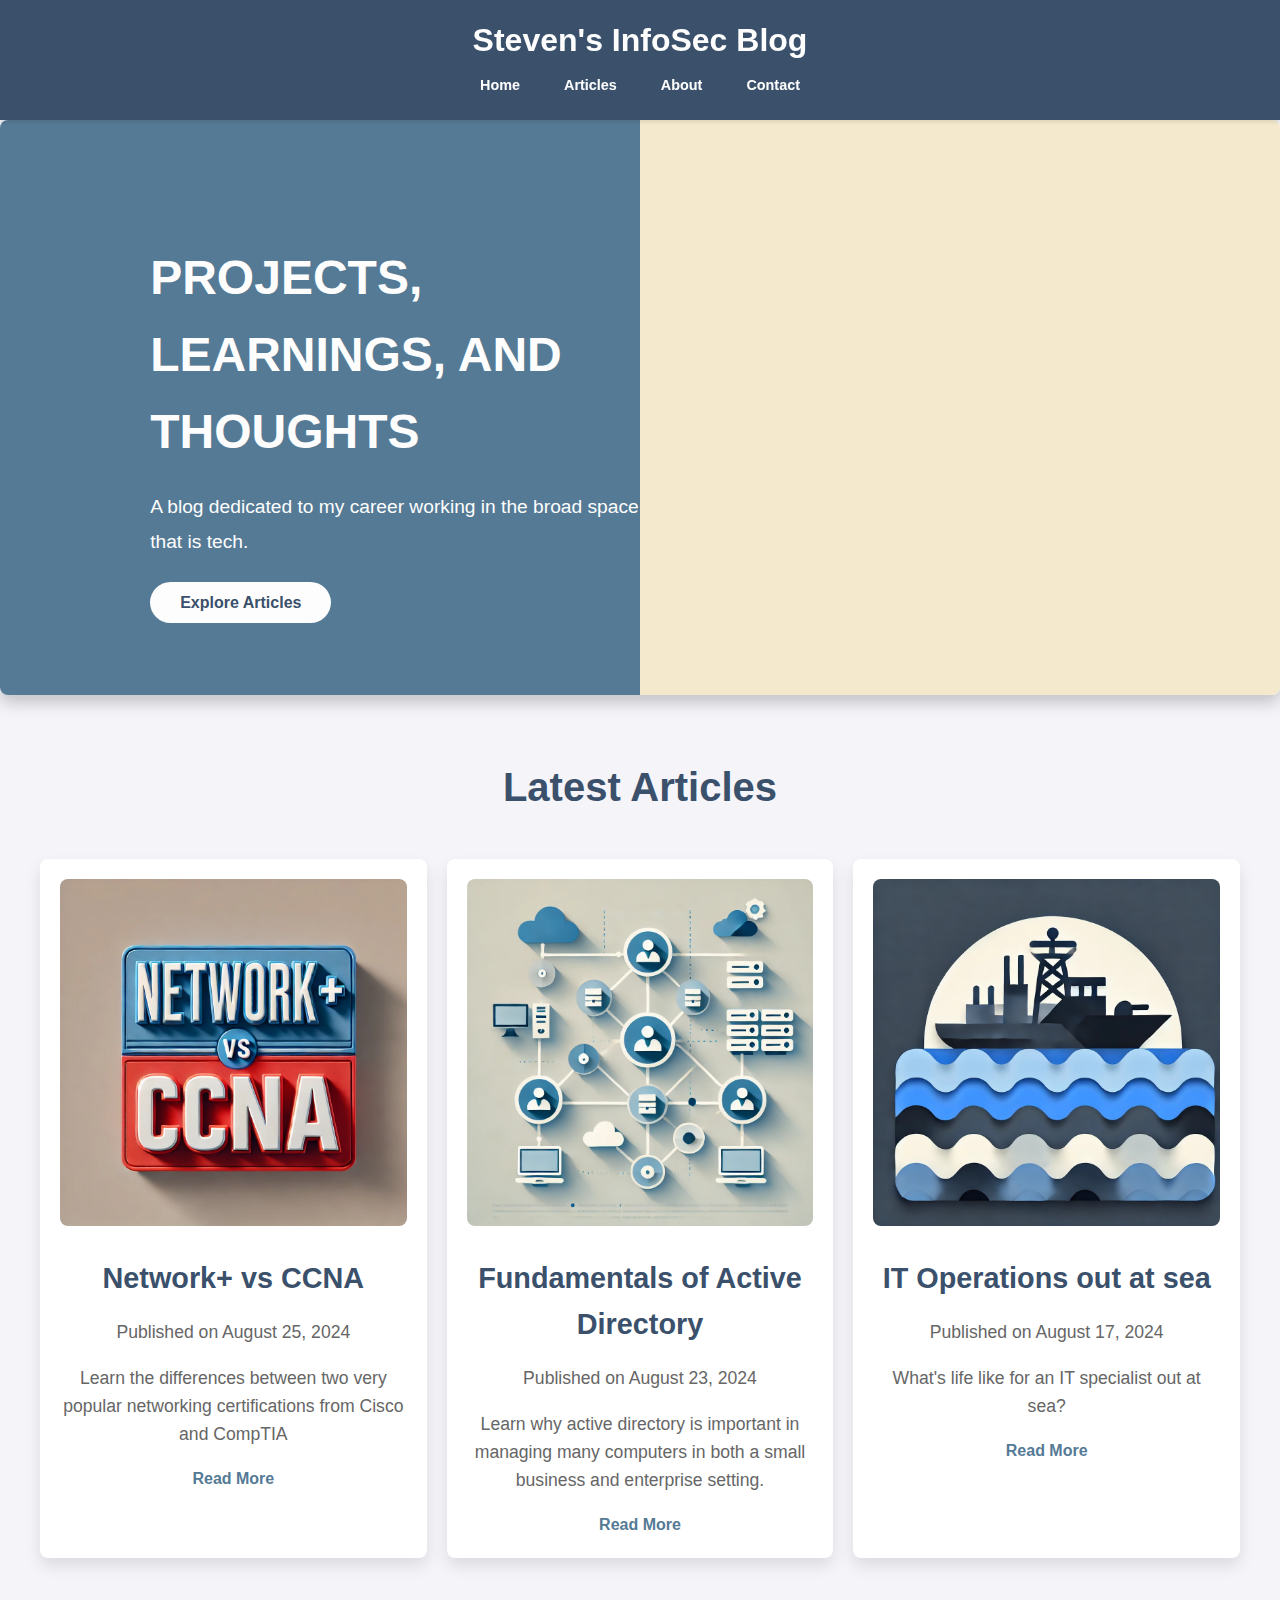
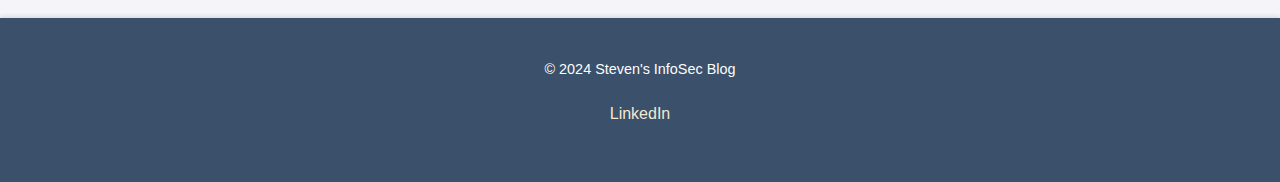
<file: index.html>
<!DOCTYPE html>
<html lang="en">
<head>
    <meta charset="UTF-8">
    <meta name="viewport" content="width=device-width, initial-scale=1.0">
    <meta http-equiv="X-UA-Compatible" content="ie=edge">
    <title>Steven's InfoSec Blog</title>
    <link rel="stylesheet" href="styles.css">
    <script src="index.js"></script>
</head>
<body>

    <header>
        <div class="container">
            <h1>Steven's InfoSec Blog</h1>
            <nav>
                <div class="menu-icon" id="menu-icon">
                    <span></span>
                    <span></span>
                    <span></span>
                </div>
                <ul id="nav-links">
                    <li><a href="index.html">Home</a></li>
                    <li><a href="index.html#articles">Articles</a></li>
                    <li><a href="views/about.html">About</a></li>
                    <li><a href="views/contact.html" class="active">Contact</a></li>
                </ul>
            </nav>
        </div>
    </header>


    <section id="hero">
        <div class="container" id="home">
            <div class="hero-text">
                <h2>Projects, Learnings, and Thoughts</h2>
                <p>A blog dedicated to my career working in the broad space that is tech.</p>
                <a href="#articles" class="cta-button">Explore Articles</a>
            </div>
        </div>
    </section>

    <section id="articles">
        <div class="container">
            <h2>Latest Articles</h2>
            <div class="article-grid">
                <article class="blog-post">
                    <img src="assets/NetworkvsCCNA.webp" alt="NvS">
                    <h3>Network+ vs CCNA</h3>
                    <p>Published on August 25, 2024</p>
                    <p>Learn the differences between two very popular networking certifications from Cisco and CompTIA</p>
                    <a href="posts/CCNAvsNetwork+.html">Read More</a>
                </article>

                <article class="blog-post">
                    <img src="assets/activeDirectory.webp" alt="FAD">
                    <h3>Fundamentals of Active Directory</h3>
                    <p>Published on August 23, 2024</p>
                    <p>Learn why active directory is important in managing many computers in both a small business and enterprise setting.</p>
                    <a href="posts/activeDirectory.html">Read More</a>
                </article>

                <article class="blog-post">
                    <img src="assets/ship.webp" alt="S">
                    <h3>IT Operations out at sea</h3>
                    <p>Published on August 17, 2024</p>
                    <p>What's life like for an IT specialist out at sea?</p>
                    <a href="posts/ship.html">Read More</a>
                </article>
            </div>
        </div>
    </section>


    <footer>
        <div class="container">
            <p>&copy; 2024 Steven's InfoSec Blog</p>
            <ul>
                <li><a href="https://www.linkedin.com/in/stevenmagadan/">LinkedIn</a></li>
            </ul>
        </div>
    </footer>

</body>
</html>
</file>
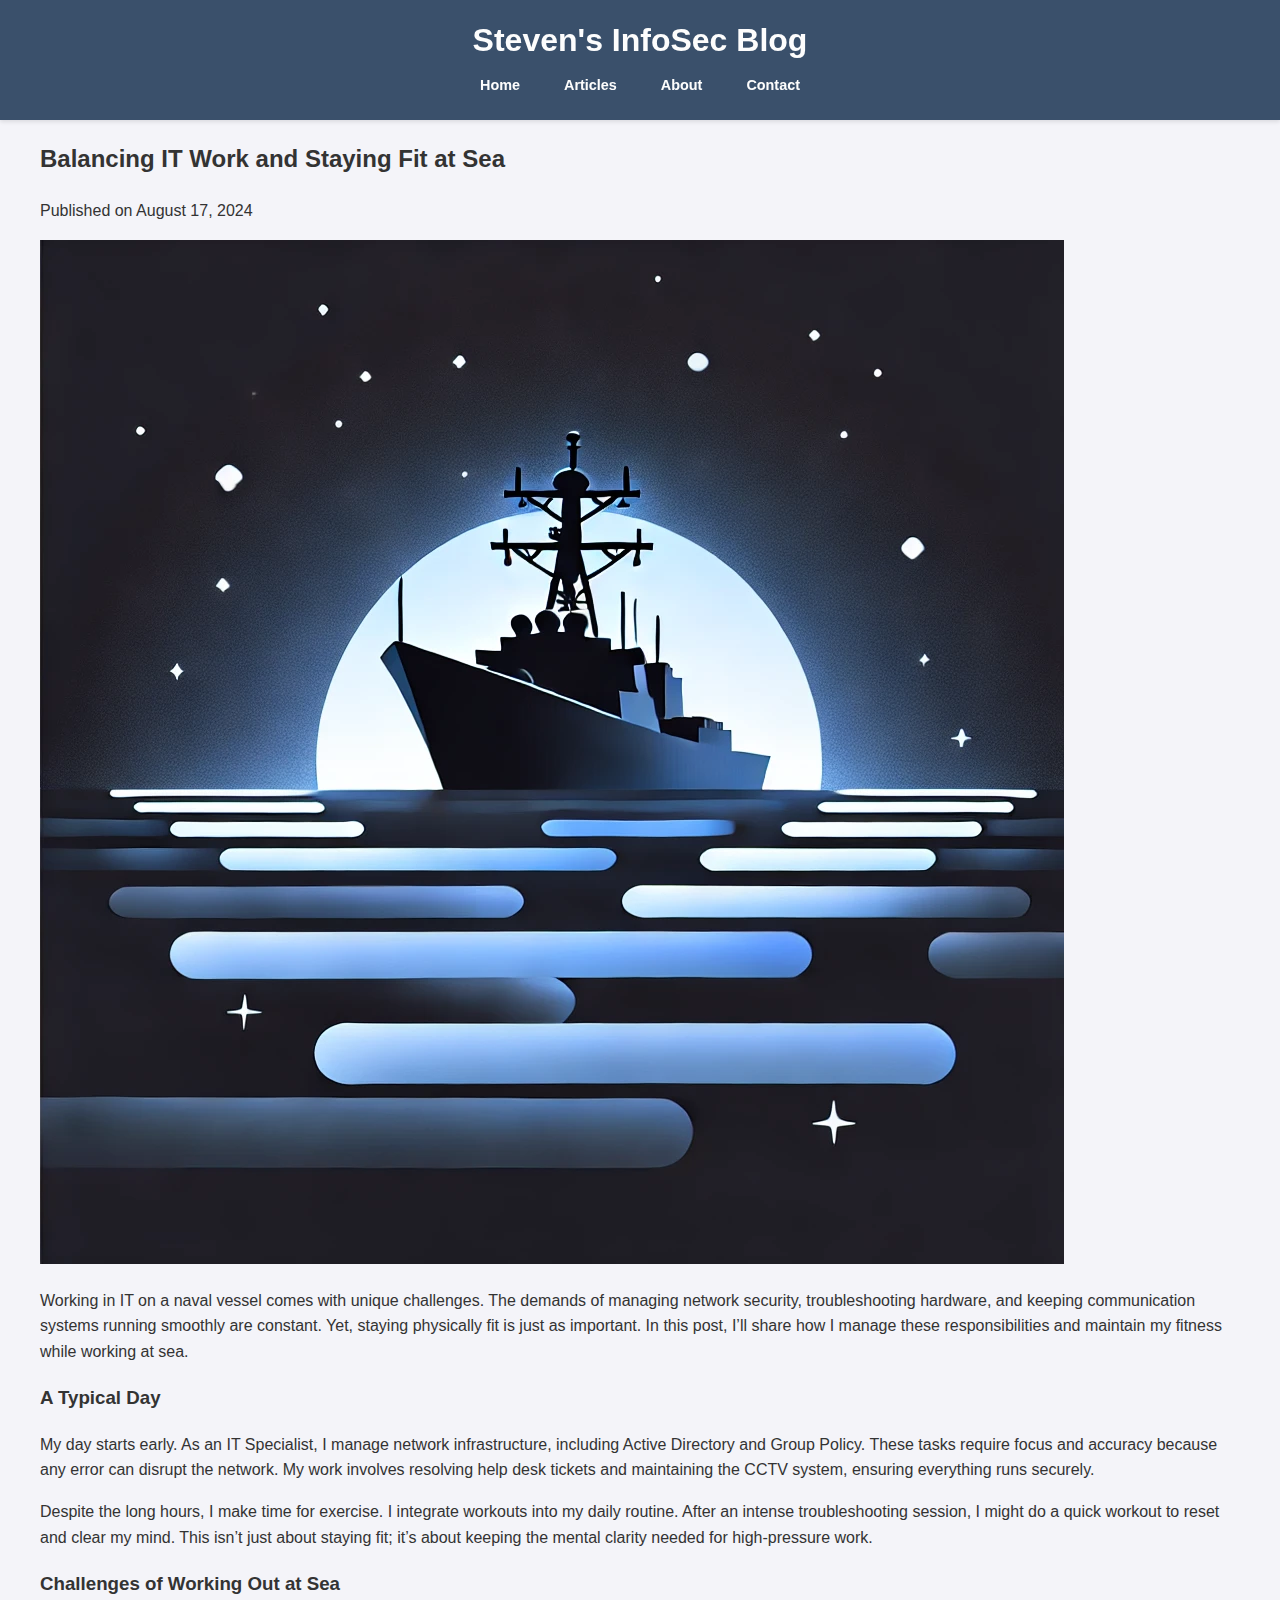
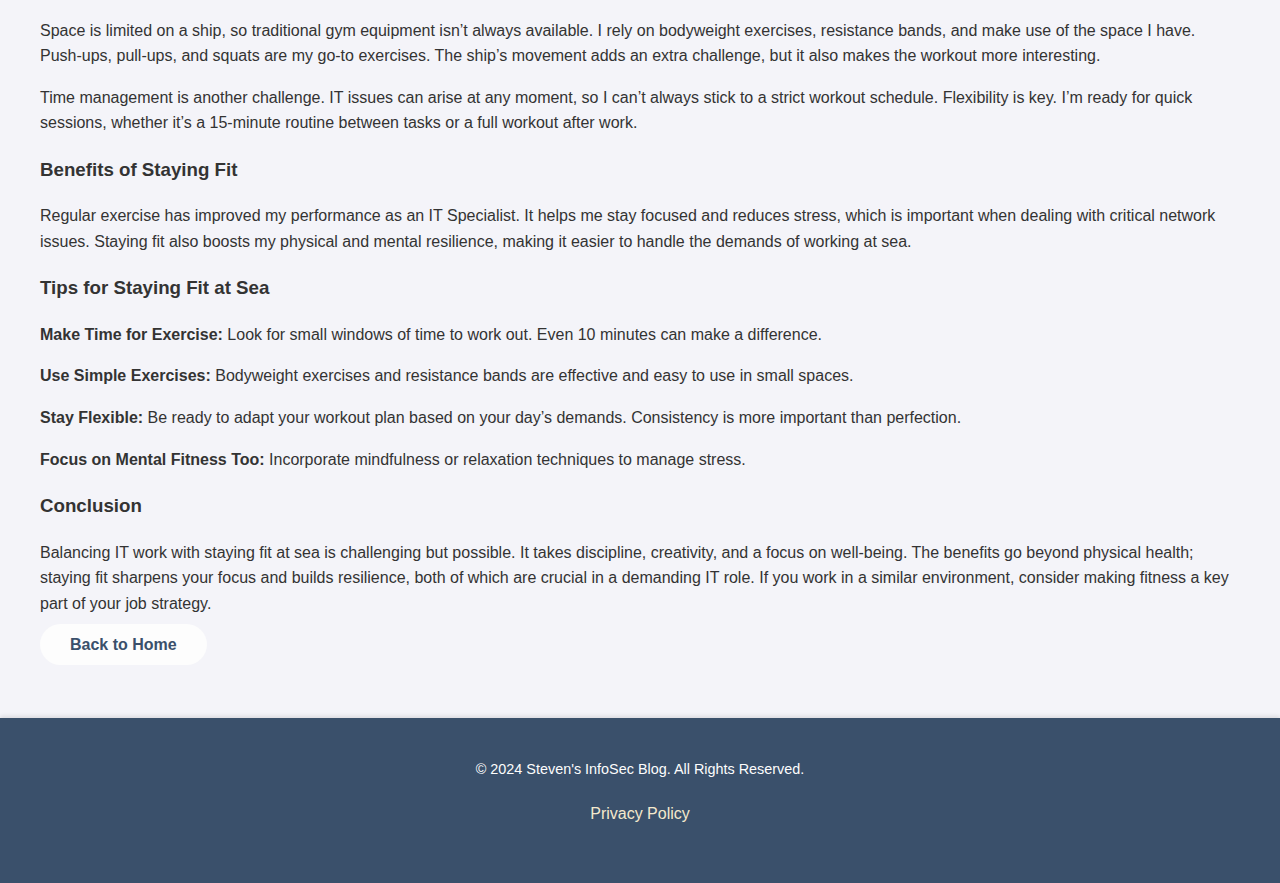
<file: posts/ship.html>
<!DOCTYPE html>
<html lang="en">
<head>
    <meta charset="UTF-8">
    <meta name="viewport" content="width=device-width, initial-scale=1.0">
    <meta http-equiv="X-UA-Compatible" content="ie=edge">
    <title>Balancing IT Work and Staying Fit at Sea - Steven's InfoSec Blog</title>
    <link rel="stylesheet" href="../styles.css">
</head>
<body>

    <header>
        <div class="container">
            <h1>Steven's InfoSec Blog</h1>
            <nav>
                <ul>
                    <li><a href="../index.html">Home</a></li>
                    <li><a href="../index.html#articles">Articles</a></li>
                    <li><a href="../about.html">About</a></li>
                    <li><a href="../contact.html">Contact</a></li>
                </ul>
            </nav>
        </div>
    </header>

    <section id="blog-post">
        <div class="container">
            <h2>Balancing IT Work and Staying Fit at Sea</h2>
            <p>Published on August 17, 2024</p>
            <img src="../assets/nightTime.webp" alt="Working Out at Sea in IT">
            <p>Working in IT on a naval vessel comes with unique challenges. The demands of managing network security, troubleshooting hardware, and keeping communication systems running smoothly are constant. Yet, staying physically fit is just as important. In this post, I’ll share how I manage these responsibilities and maintain my fitness while working at sea.</p>

            <h3>A Typical Day</h3>
            <p>My day starts early. As an IT Specialist, I manage network infrastructure, including Active Directory and Group Policy. These tasks require focus and accuracy because any error can disrupt the network. My work involves resolving help desk tickets and maintaining the CCTV system, ensuring everything runs securely.</p>
            <p>Despite the long hours, I make time for exercise. I integrate workouts into my daily routine. After an intense troubleshooting session, I might do a quick workout to reset and clear my mind. This isn’t just about staying fit; it’s about keeping the mental clarity needed for high-pressure work.</p>

            <h3>Challenges of Working Out at Sea</h3>
            <p>Space is limited on a ship, so traditional gym equipment isn’t always available. I rely on bodyweight exercises, resistance bands, and make use of the space I have. Push-ups, pull-ups, and squats are my go-to exercises. The ship’s movement adds an extra challenge, but it also makes the workout more interesting.</p>
            <p>Time management is another challenge. IT issues can arise at any moment, so I can’t always stick to a strict workout schedule. Flexibility is key. I’m ready for quick sessions, whether it’s a 15-minute routine between tasks or a full workout after work.</p>

            <h3>Benefits of Staying Fit</h3>
            <p>Regular exercise has improved my performance as an IT Specialist. It helps me stay focused and reduces stress, which is important when dealing with critical network issues. Staying fit also boosts my physical and mental resilience, making it easier to handle the demands of working at sea.</p>

            <h3>Tips for Staying Fit at Sea</h3>
            <p><strong>Make Time for Exercise:</strong> Look for small windows of time to work out. Even 10 minutes can make a difference.</p>
            <p><strong>Use Simple Exercises:</strong> Bodyweight exercises and resistance bands are effective and easy to use in small spaces.</p>
            <p><strong>Stay Flexible:</strong> Be ready to adapt your workout plan based on your day’s demands. Consistency is more important than perfection.</p>
            <p><strong>Focus on Mental Fitness Too:</strong> Incorporate mindfulness or relaxation techniques to manage stress.</p>

            <h3>Conclusion</h3>
            <p>Balancing IT work with staying fit at sea is challenging but possible. It takes discipline, creativity, and a focus on well-being. The benefits go beyond physical health; staying fit sharpens your focus and builds resilience, both of which are crucial in a demanding IT role. If you work in a similar environment, consider making fitness a key part of your job strategy.</p>

            <a href="../index.html" class="cta-button">Back to Home</a>
        </div>
    </section>

    <footer>
        <div class="container">
            <p>&copy; 2024 Steven's InfoSec Blog. All Rights Reserved.</p>
            <ul>
                <li><a href="#">Privacy Policy</a></li>
            </ul>
        </div>
    </footer>

</body>
</html>
</file>
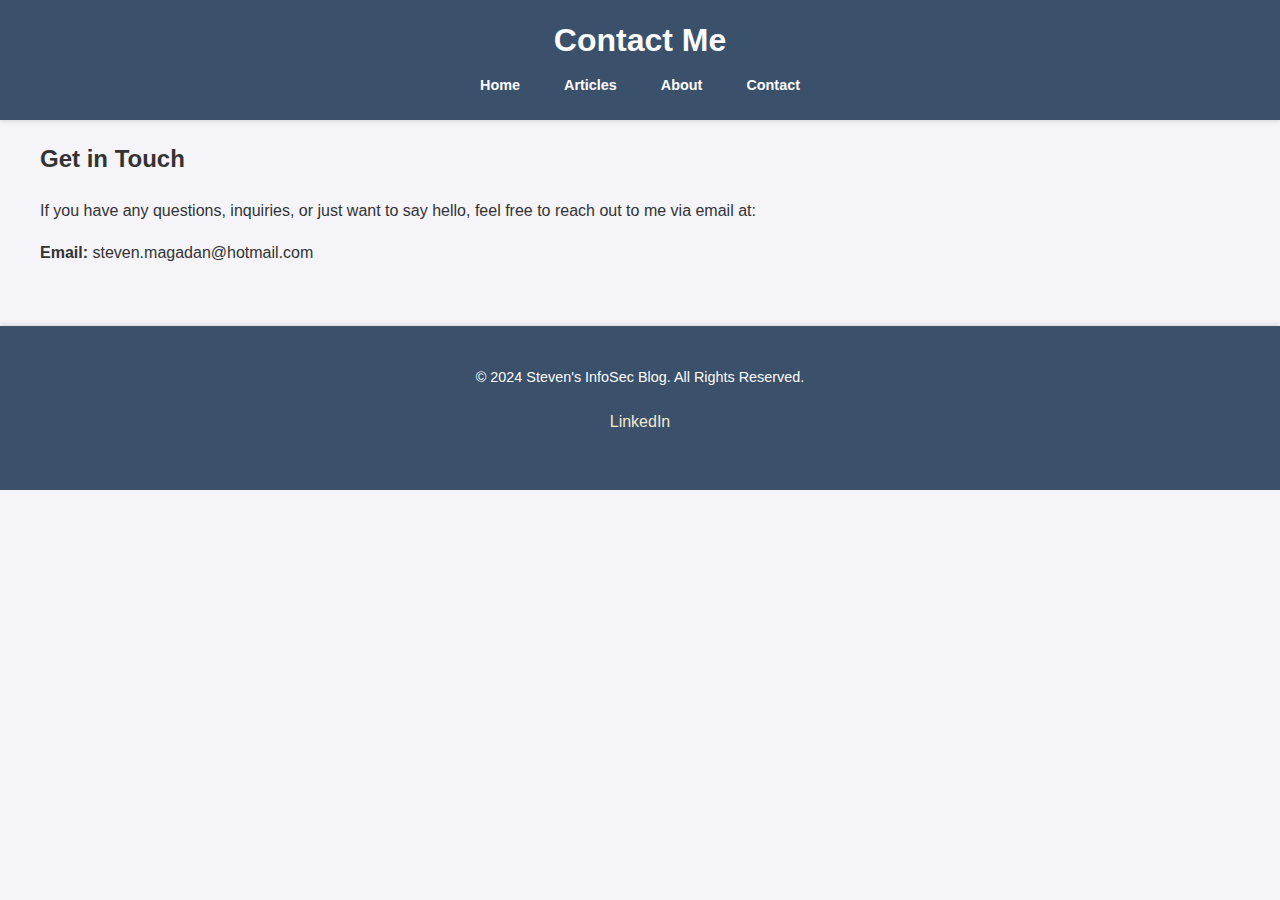
<file: views/contact.html>
<!DOCTYPE html>
<html lang="en">
<head>
    <meta charset="UTF-8">
    <meta name="viewport" content="width=device-width, initial-scale=1.0">
    <meta http-equiv="X-UA-Compatible" content="ie=edge">
    <title>Contact - Steven's InfoSec Blog</title>
    <link rel="stylesheet" href="../styles.css">
    <script src="../index.js"></script>

</head>
<body>

    <header>
        <div class="container">
            <h1>Contact Me</h1>
            <nav>
                <div class="menu-icon" id="menu-icon">
                    <span></span>
                    <span></span>
                    <span></span>
                </div>
                <ul>
                    <li><a href="../index.html">Home</a></li>
                    <li><a href="../index.html#articles">Articles</a></li>
                    <li><a href="about.html">About</a></li>
                    <li><a href="contact.html" class="active">Contact</a></li>
                </ul>
            </nav>
        </div>
    </header>

    <section id="contact-hero">
        <div class="container">
            <div class="contact-text">
                <h2>Get in Touch</h2>
                <p>If you have any questions, inquiries, or just want to say hello, feel free to reach out to me via email at:</p>
                <p><strong>Email:</strong> <a>steven.magadan@hotmail.com</a></p>
            </div>
        </div>
    </section>

    <footer>
        <div class="container">
            <p>&copy; 2024 Steven's InfoSec Blog. All Rights Reserved.</p>
            <ul>
                <li><a href="www.linkedin.com/in/stevenmagadan">LinkedIn</a></li>
            </ul>
        </div>
    </footer>

</body>
</html>
</file>
<file: styles.css>
/* Base Styles */
body {
    font-family: 'Segoe UI', Tahoma, Geneva, Verdana, sans-serif;
    margin: 0;
    padding: 0;
    background-color: #f4f4f9;
    color: #333;
    line-height: 1.6;
}

.container {
    max-width: 1200px;
    margin: 0 auto;
    padding: 0 20px;
}

/* Header */
header {
    background-color: #3A506B;
    color: #fdfdfd;
    padding: 15px 0;
    text-align: center;
    position: sticky;
    top: 0;
    z-index: 1000;
    box-shadow: 0 2px 4px rgba(0, 0, 0, 0.1); /* Subtle shadow for elevation */
}

header h1 {
    margin: 0;
    font-size: 2em;
    font-weight: 700;
}

nav ul {
    list-style: none;
    padding: 0;
    margin: 0;
    display: flex;
    justify-content: center;
}

nav ul li {
    margin: 0 10px;
}

nav ul li a {
    color: #fdfdfd;
    text-decoration: none;
    padding: 8px 12px;
    display: block;
    font-weight: 600;
    border-radius: 4px;
    font-size: 0.9em;
    transition: background-color 0.3s ease, transform 0.2s ease; /* Added subtle transform */
}

nav ul li a:hover {
    background-color: #557A95;
    transform: scale(1.05); /* Slight zoom effect on hover */
}

/* Burger Menu Icon */
.menu-icon {
    display: none; /* Hide the burger menu by default */
    flex-direction: column;
    cursor: pointer;
}

.menu-icon span {
    background: #fdfdfd;
    border-radius: 2px;
    height: 3px;
    width: 25px;
    margin-bottom: 5px;
    transition: all 0.3s ease;
}

/* Responsive Styles */
@media (max-width: 768px) {

    /* Adjust Header */
    header {
        display: flex;
        justify-content: space-between;
        align-items: center;
    }

    nav ul {
        flex-direction: column;
        position: absolute;
        top: 60px;
        right: 0;
        background-color: #3A506B;
        width: 100%;
        max-height: 0;
        overflow: hidden;
        transition: max-height 0.3s ease-out;
    }

    nav ul li {
        margin: 10px 0;
    }

    nav ul li a {
        padding: 15px 20px;
    }

    .menu-icon {
        display: flex; /* Show the burger menu icon on mobile */
    }

    /* When the menu is toggled open */
    nav ul.open {
        max-height: 300px; /* Adjust this value based on your content */
    }
}

/* Hero Section */
#hero {
    background: linear-gradient(to right, #557A95 50%, #F4E9CD 50%);
    color: #3A506B;
    padding: 80px 20px;
    display: flex;
    align-items: center;
    justify-content: space-between;
    border-radius: 8px;
    margin: 0;
    box-shadow: 0 8px 16px rgba(0, 0, 0, 0.2);
    flex-wrap: wrap; /* Allow wrapping on smaller screens */
}

.hero-text {
    flex: 1;
    max-width: 50%;
}

.hero-text h2 {
    font-size: 3em;
    margin-bottom: 20px;
    text-transform: uppercase;
    font-weight: 700;
    color: #fdfdfd;
}

.hero-image {
    flex: 1;
    max-width: 50%;
    text-align: right;
}

.hero-image img {
    width: 100%;
    height: auto;
    border-radius: 8px;
    box-shadow: 0 8px 16px rgba(0, 0, 0, 0.2);
    object-fit: cover;
}

.hero-text p {
    font-size: 1.2em;
    line-height: 1.8;
    margin-bottom: 30px;
    color: #fdfdfd;
}

.cta-button {
    padding: 12px 30px;
    background-color: #fdfdfd;
    color: #3A506B;
    text-decoration: none;
    font-weight: 700;
    border-radius: 50px;
    transition: background-color 0.3s ease, box-shadow 0.2s ease; /* Added transition for box-shadow */
}

.cta-button:hover {
    background-color: #3A506B;
    color: #fdfdfd;
    box-shadow: 0 4px 8px rgba(0, 0, 0, 0.1); /* Added subtle shadow on hover */
}

/* Articles Section */
#articles {
    margin: 60px 0;
    text-align: center;
}

#articles h2 {
    font-size: 2.5em;
    margin-bottom: 40px;
    color: #3A506B;
}

.article-grid {
    display: flex;
    justify-content: space-between;
    gap: 20px;
}

.blog-post {
    background-color: #ffffff;
    padding: 20px;
    border-radius: 8px;
    box-shadow: 0 8px 16px rgba(0, 0, 0, 0.1);
    transition: transform 0.3s, box-shadow 0.3s;
    overflow: hidden;
}

.blog-post:hover {
    transform: translateY(-5px);
    box-shadow: 0 16px 32px rgba(0, 0, 0, 0.2);
}

.blog-post img {
    width: 100%;
    height: auto;
    display: block;
    border-radius: 8px;
    margin-bottom: 20px;
    object-fit: cover;
    transition: transform 0.3s ease;
}

.blog-post img:hover {
    transform: scale(1.05);
}

.blog-post h3 {
    font-size: 1.8em;
    margin-bottom: 15px;
    color: #3A506B;
}

.blog-post p {
    font-size: 1.1em;
    color: #666;
}

.blog-post a {
    color: #557A95;
    text-decoration: none;
    font-weight: 600;
    transition: color 0.3s ease;
}

.blog-post a:hover {
    color: #3A506B;
}

/* Categories Section */
#categories {
    background-color: #fdfdfd;
    padding: 60px 0;
    text-align: center;
}

#categories h2 {
    font-size: 2.5em;
    margin-bottom: 40px;
    color: #3A506B;
}

.categories-grid {
    display: grid;
    grid-template-columns: repeat(3, 1fr);
    gap: 20px;
}

.category-item {
    background-color: #ffffff;
    padding: 20px;
    border-radius: 8px;
    box-shadow: 0 8px 16px rgba(0, 0, 0, 0.1);
    transition: transform 0.3s, box-shadow 0.3s;
}

.category-item:hover {
    transform: translateY(-5px);
    box-shadow: 0 16px 32px rgba(0, 0, 0, 0.2);
}

.category-item a {
    color: #3A506B;
    text-decoration: none;
    font-weight: 700;
    font-size: 1.2em;
    display: block;
    padding: 10px 0;
}

/* Footer */
footer {
    background-color: #3A506B;
    color: #fdfdfd;
    text-align: center;
    padding: 40px 0;
    margin-top: 60px;
    box-shadow: 0 -2px 4px rgba(0, 0, 0, 0.1); /* Added subtle shadow for elevation */
}

footer p {
    margin: 0;
    font-size: 0.9em;
}

footer ul {
    list-style: none;
    padding: 0;
    margin-top: 20px;
    display: flex;
    justify-content: center;
}

footer ul li {
    margin: 0 15px;
}

footer ul li a {
    color: #F4E9CD;
    text-decoration: none;
    font-weight: 500;
    border-radius: 4px;
    padding: 8px 12px;
    transition: background-color 0.3s ease;
}

footer ul li a:hover {
    text-decoration: underline;
    background-color: rgba(255, 255, 255, 0.1
</file>
